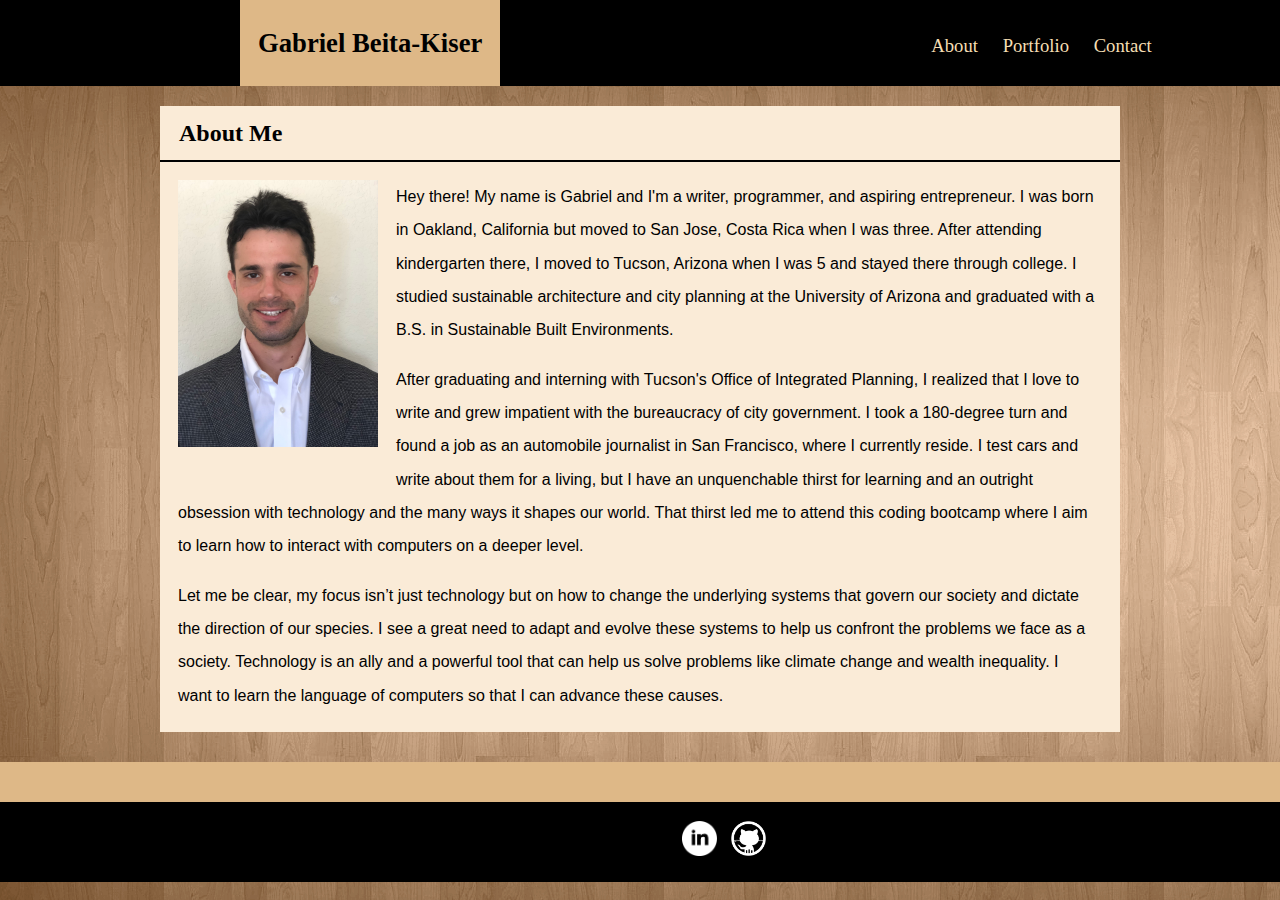
<file: index.html>
<!-- Try to make this "responsive" -->
<!DOCTYPE html>
<html lang="en-us">

<head>
  <meta charset="UTF-8">
  <Title>The Best html Page Ever</Title>
  <link rel="stylesheet" type="text/css" href="assets/css/reset.css">
  <link rel="stylesheet" type="text/css" href="assets/css/style.css">
</head>

<body>
  <!-- Header -->
    <div id="header">
      <h1>Gabriel Beita-Kiser</h1>
      <nav>
        <a id="nav1" href="index.html" style="text-decoration: none;">About</a>
        <a id="nav2" href="portfolio.html" style="text-decoration: none;">Portfolio</a>
        <a id="nav3" href="contact.html" style="text-decoration: none;">Contact</a>
      </nav>
    </div>
<!-- Main Action -->
  <div class="wrap">        
      <section id="bio">
          <h2>About Me</h2>
          <img id="bio-image" src="assets/images/Professional May 2018 (Small).jpg" alt="Gabriel Bio Pic">

        <p id="p1">
          Hey there! My name is Gabriel and I'm a writer, programmer, and aspiring entrepreneur. I was born in Oakland, California but moved to San Jose, 
          Costa Rica when I was three. After attending kindergarten there, I moved to Tucson, Arizona when I was 5 and stayed there through college. 
          I studied sustainable architecture and city planning at the University of Arizona and graduated with a B.S. in 
          Sustainable Built Environments.
        </p>

        <br>

        <p id="p2">
          After graduating and interning with Tucson's Office of Integrated Planning, I realized that I love to write and grew impatient with the bureaucracy 
          of city government. I took a 180-degree turn and found a job as an automobile journalist in San Francisco, where I currently reside. 
          I test cars and write about them for a living, but I have an unquenchable thirst for learning
          and an outright obsession with technology and the many ways it shapes our world. That thirst led me to attend this coding bootcamp
          where I aim to learn how to interact with computers on a deeper level.
        </p>

        <br>

        <p id="p3">
            Let me be clear, my focus isn’t just technology but on how to change the underlying systems that govern our society and dictate 
            the direction of our species. I see a great need to adapt and evolve these systems to help us confront the problems we face as a society. 
            Technology is an ally and a powerful tool that can help us solve problems like climate change and wealth inequality. 
            I want to learn the language of computers so that I can advance these causes. 
        </p>

    </section>
    <div class="push"></div>
  </div>
<!-- Footer -->
  <div>
      <div id="footer1"></div>
      <div id="footer2">
        <div class="social">
          <a href="https://www.linkedin.com/in/gabriel-beita-kiser-9aa5ba70/"><img id="logos" src="assets/images/linked.png"></a>
          <a href="https://github.com/gbeitakiser"><img id="logos" src="assets/images/git.png"></a>       
      </div>
      </div>
  </div>


</body>


</html>
</file>
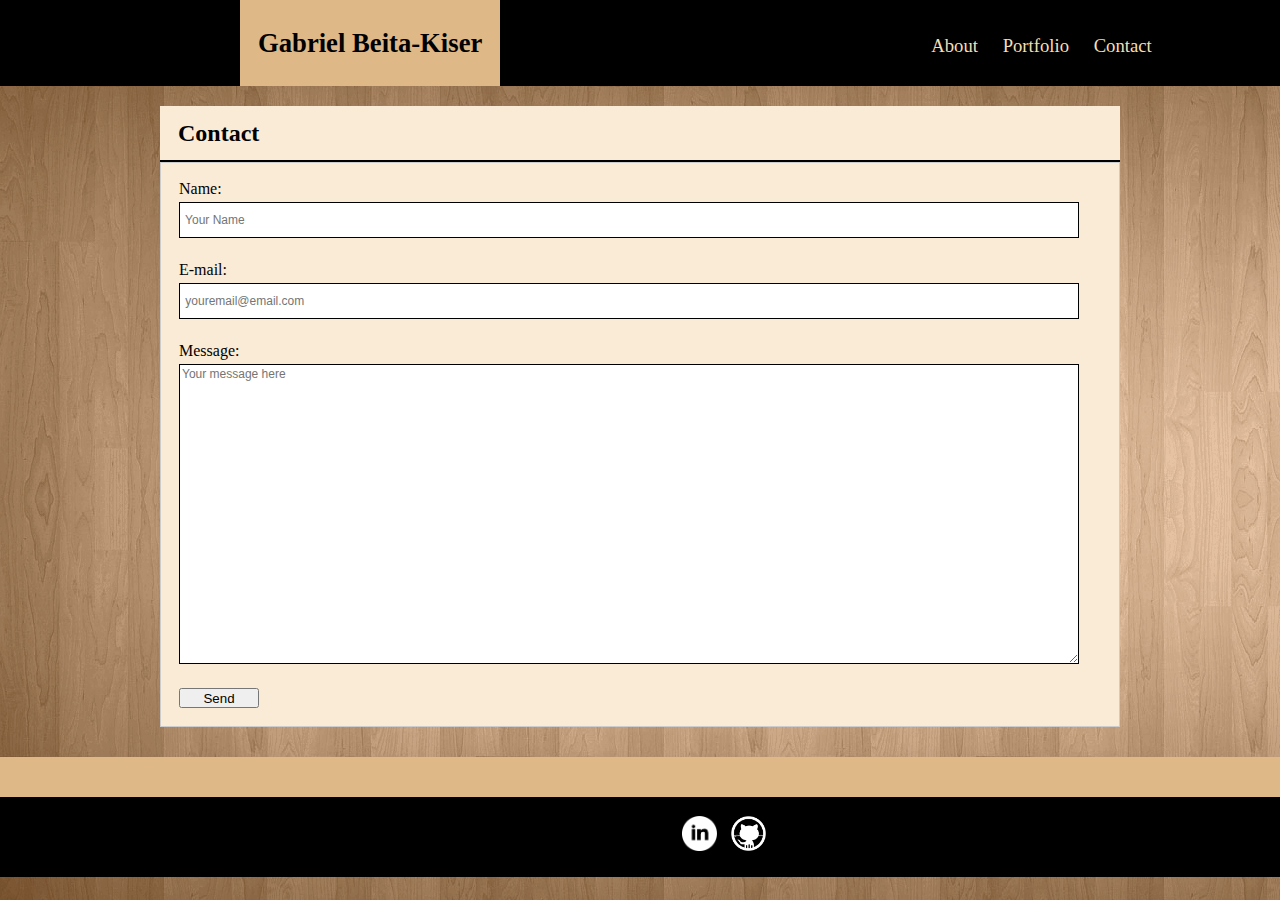
<file: contact.html>
<!-- Try to make this "responsive" -->
<!DOCTYPE html>
<html lang="en-us">
  
<head>
  <meta charset="UTF-8">
  <Title>The Best html Page Ever</Title>
  <link rel="stylesheet" type="text/css" href="assets/css/reset.css">
  <link rel="stylesheet" type="text/css" href="assets/css/style.css">
  <meta name="viewport" content="width=device-width, initial-scale=1">
  <script src="https://ajax.googleapis.com/ajax/libs/jquery/3.3.1/jquery.min.js"></script>
</head>

<body>
  <!-- Header -->
    <div id="header">
      <h1>Gabriel Beita-Kiser</h1>
      <nav>
        <a id="nav1" href="index.html" style="text-decoration: none;">About</a>
        <a id="nav2" href="portfolio.html" style="text-decoration: none;">Portfolio</a>
        <a id="nav3" href="contact.html" style="text-decoration: none;">Contact</a>
      </nav>
    </div>

    <div class="wrap">
      <div>
        <h2 id="c-head">Contact</h2>
      </div>
      <div class="form">
        <form id="formy-form" method="POST" class="gform">
            <div>
                <label for="name">Name:</label>
                <input type="text" id="name" name="user_name" placeholder=" Your Name">
              </div>
              <div>
                  <label for="mail">E-mail:</label>
                  <input type="email" id="mail" name="user_mail" placeholder=" youremail@email.com">
              </div>
              <div>
                  <label for="msg">Message:</label>
                  <textarea id="msg" name="user_message" placeholder="Your message here"></textarea>
              </div>
              <div class="button">
                <button id="submit-button" type="submit">Send</button>
              </div>
        </form>
      </div>
      <div class="push"></div>
      </div>

<!-- Footer -->
    <div>
      <div id="footer1"></div>
      <div id="footer2">
        <div class="social">
          <a href="https://www.linkedin.com/in/gabriel-beita-kiser-9aa5ba70/"><img id="logos" src="assets/images/linked.png"></a>
          <a href="https://github.com/gbeitakiser"><img id="logos" src="assets/images/git.png"></a>       
        </div>
      </div>
    </div>

    <script type="text/javascript">
// url = 'https://script.google.com/macros/s/AKfycbxXIqW6dzDgChoopAJ9uKtLl1rHWAgJEd25m7I/exec'

      $('#formy-form').submit(function(e) {
        e.preventDefault();
        $.ajax({
            url: "https://script.google.com/macros/s/AKfycbxXIqW6dzDgChoopAJ9uKtLl1rHWAgJEd25m7I/exec",
            data: $(this).serialize(),
            type: "POST",
            dataType: "xml",
            success: function(data) {
                console.log('Submission successful');
                alert("Thank you for submitting! I will get back to you shortly.")
            },
            error: function(xhr, status, error) {
                console.log('Submission failed: ' + error);
                alert("Thank you for submitting! I will get back to you shortly.")
            }
        });
        $('#formy-form')[0].reset()
    });
    </script>
</body>


</html>
</file>
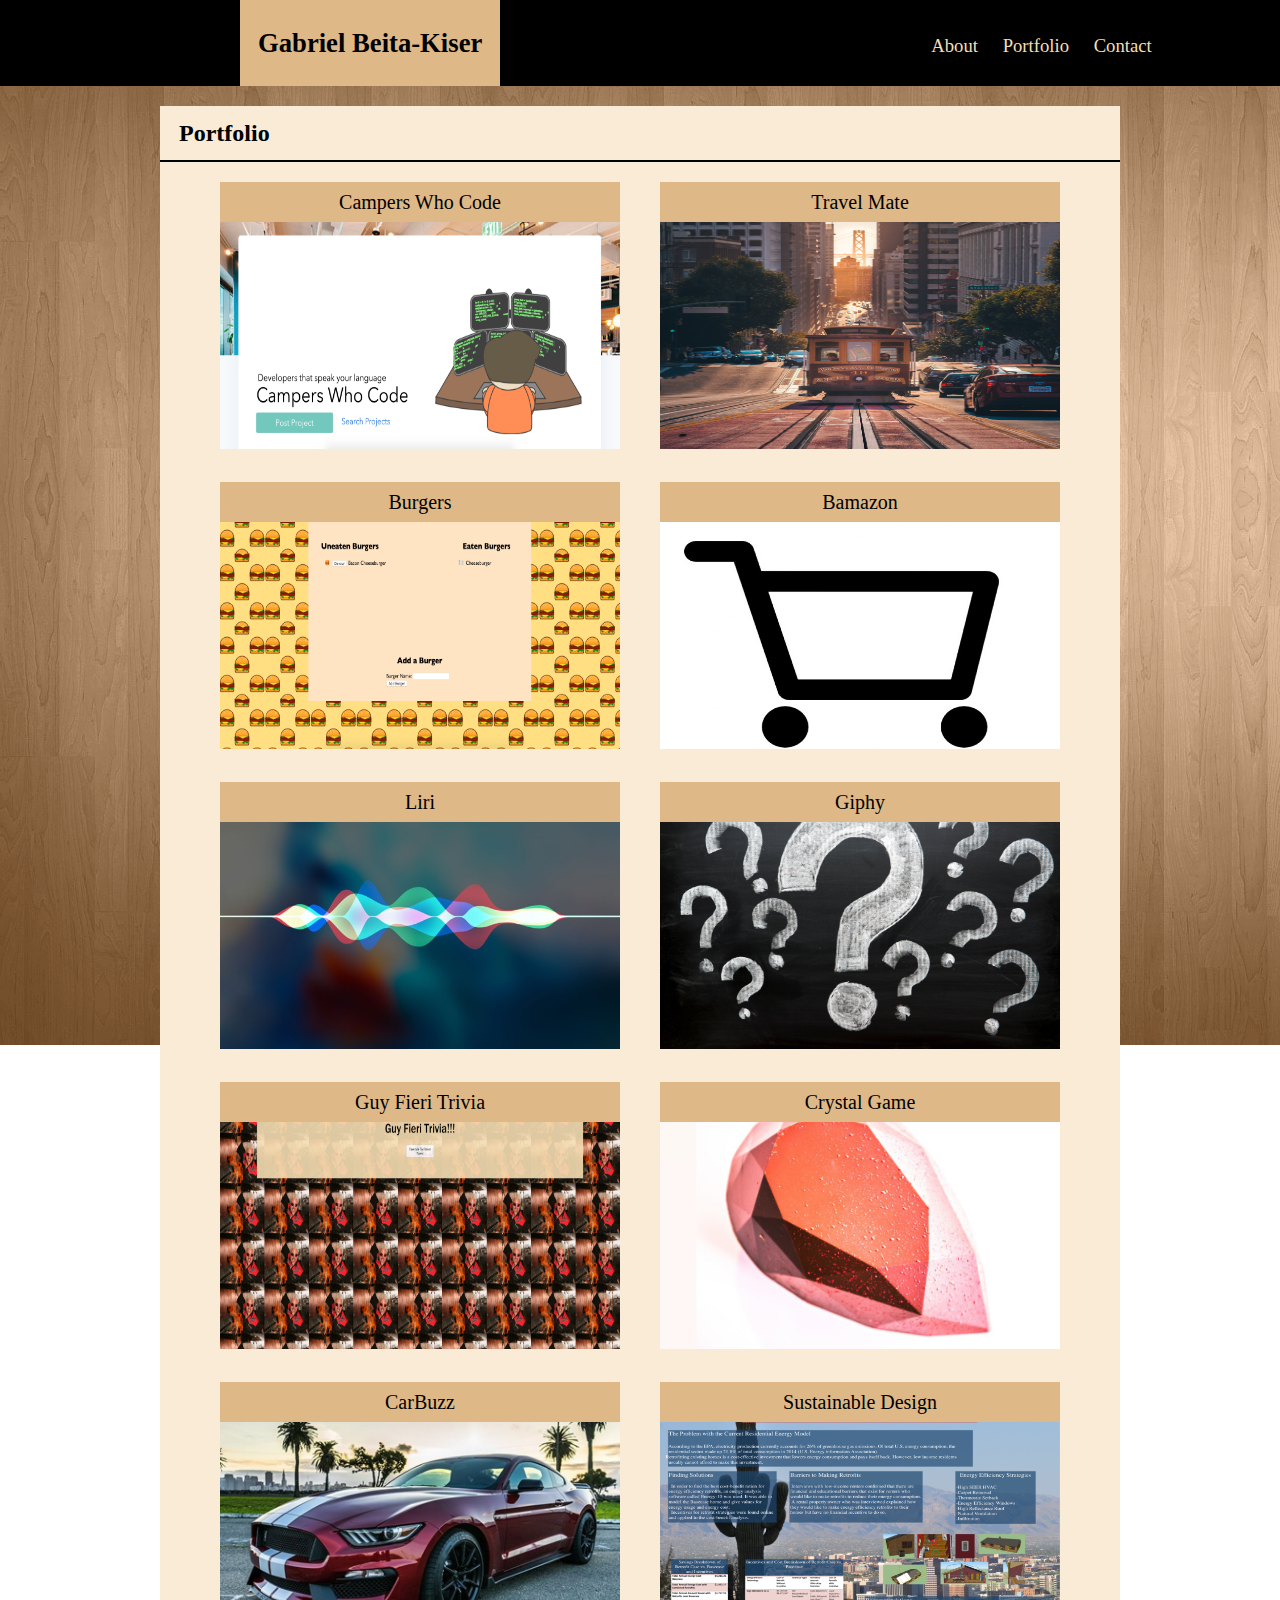
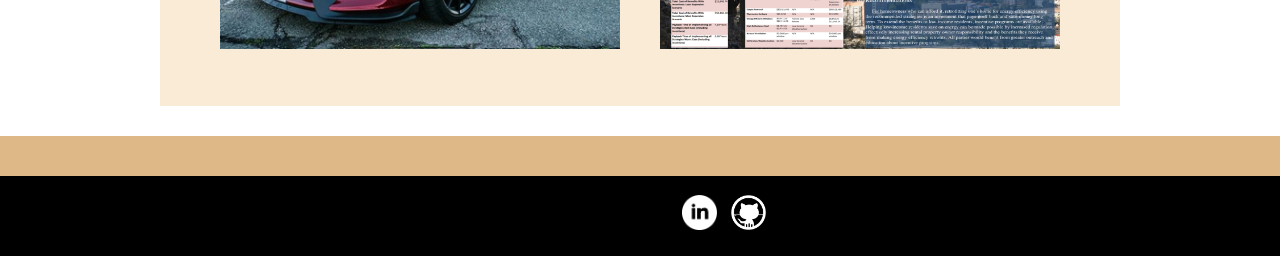
<file: portfolio.html>
<!DOCTYPE html>
<html lang="en-us">
  
<head>
  <meta charset="UTF-8">
  <Title>The Best html Page Ever</Title>
  <link rel="stylesheet" type="text/css" href="assets/css/reset.css">
  <link rel="stylesheet" type="text/css" href="assets/css/style.css">
  <meta name="viewport" content="width=device-width, initial-scale=1">
</head>

<body>
  <!-- Header -->
    <div id="header">
      <h1>Gabriel Beita-Kiser</h1>
      <nav>
        <a id="nav1" href="index.html" style="text-decoration: none;">About</a>
        <a id="nav2" href="portfolio.html" style="text-decoration: none;">Portfolio</a>
        <a id="nav3" href="contact.html" style="text-decoration: none;">Contact</a>
      </nav>
    </div>

  <!-- Main Content -->
  <div class="wrap">
    <div class="portfolio">
      <h2>Portfolio</h2>
      <div id="pic1">
        <a href="https://arcane-waters-89345.herokuapp.com/" alt="Campers Who Code"><img src="assets/images/CampersWhoCode.png" id="image1" alt="Campers Who Code"></a>
        <div id="span1">
          <a href="https://arcane-waters-89345.herokuapp.com/" style="text-decoration: none;" id="link1" alt="Campers Who Code"><h3 id="links1">Campers Who Code</h3></a>
        </div>
      </div>
      <div id="pic2">
        <a href="https://savinaxu.github.io/Travel_Mate/" alt="Travel Mate"><img src="assets/images/travel-mate.jpg" id="image2" alt="Travel Mate"></a>
        <div id="span2">
          <a href="https://savinaxu.github.io/Travel_Mate/" style="text-decoration: none;" id="link2" alt="Travel Mate"><h3 id="links2">Travel Mate</h3></a>
        </div>
      </div>
          <div id="pic3">
            <a href="https://intense-everglades-72316.herokuapp.com/" alt="Burgers"><img src="assets/images/Burgers.png" id="image3" alt="Burgers"></a>
            <div id="span3">
              <a href="https://intense-everglades-72316.herokuapp.com/" style="text-decoration: none;" id="link3" alt="Burgers"><h3 id="links3">Burgers</h3></a>
            </div>
          </div>
          <div id="pic4">
            <a href="https://github.com/gbeitakiser/Bamazon" alt="Bamazon"><img src="assets/images/bamazon.jpg" id="image4" alt="Bamazon"></a>
            <div id="span4">
              <a href="https://github.com/gbeitakiser/Bamazon" style="text-decoration: none;" id="link4" alt="Bamazon"><h3 id="links4">Bamazon</h3></a>
            </div>
          </div>
          <div id="pic5">
            <a href="https://github.com/gbeitakiser/Liri" alt="Liri"><img src="assets/images/liri.jpg" id="image5" alt="Liri"></a>
            <div id="span5">
              <a href="https://github.com/gbeitakiser/Liri" style="text-decoration: none;" id="link5" alt="Liri"><h3 id="links5">Liri</h3></a>
            </div>
          </div>
          <div id="pic6">
            <a href="https://gbeitakiser.github.io/giffy/" alt="Giphy Game"><img src="assets/images/question-mark.jpg" id="image6" alt="Giphy Game"></a>
            <div id="span6">
              <a href="https://gbeitakiser.github.io/giffy/" style="text-decoration: none;" id="link6" alt="Contact"><h3 id="links6">Giphy</h3></a>
            </div>
          </div>
          <div id="pic7">
            <a href="https://gbeitakiser.github.io/TriviaGame/" alt="Guy Fieri Trivia"><img src="assets/images/guy-fierri.png" id="image7" alt="Guy Fieri Trivia"></a>
            <div id="span7">
                <a href="https://gbeitakiser.github.io/TriviaGame/" style="text-decoration: none;" id="link7" alt="Guy Fieri Trivia"><h3 id="links7">Guy Fieri Trivia</h3></a>
            </div>
          </div>
            <div id="pic8">
              <a href="https://gbeitakiser.github.io/unit-4-game/" alt="Crystal Game"><img src="assets/images/crystal.jpg" id="image8" alt="Crystal Game"></a>
              <div id="span8">
                  <a href="https://gbeitakiser.github.io/unit-4-game/" style="text-decoration: none;" id="link8" alt="Crystal Game"><h3 id="links8">Crystal Game</h3></a>
              </div>
            </div>
            <div id="pic9">
              <a href="https://carbuzz.com/authors/gabe-beita-kiser" alt="CarBuzz Portfolio"><img src="assets/images/carbuzz.jpg" id="image9" alt="CarBuzz"></a>
              <div id="span9">
                  <a href="https://carbuzz.com/authors/gabe-beita-kiser" style="text-decoration: none;" id="link9" alt="CarBuzz Portfolio"><h3 id="links9">CarBuzz</h3></a>
              </div>
            </div>
            <div id="pic10">
              <a href="https://repository.arizona.edu/handle/10150/552896" alt="Senior Capstone"><img src="assets/images/capstone.jpg" id="image10" alt="Thesis"></a>
              <div id="span10">
                  <a href="https://repository.arizona.edu/handle/10150/552896" style="text-decoration: none;" id="link10" alt="Senior Capstone"><h3 id="links10">Sustainable Design</h3></a>
              </div>
            </div>
      </div>
    <div>

    </div>
    <div class="push"></div>
  </div>
  <!-- Footer -->
    <div>
      <div id="footer1"></div>
      <div id="footer2">
        <div class="social">
          <a href="https://www.linkedin.com/in/gabriel-beita-kiser-9aa5ba70/"><img id="logos" src="assets/images/linked.png"></a>
          <a href="https://github.com/gbeitakiser"><img id="logos" src="assets/images/git.png"></a>       
        </div>
      </div>
    </div>
</body>


</html>
</file>
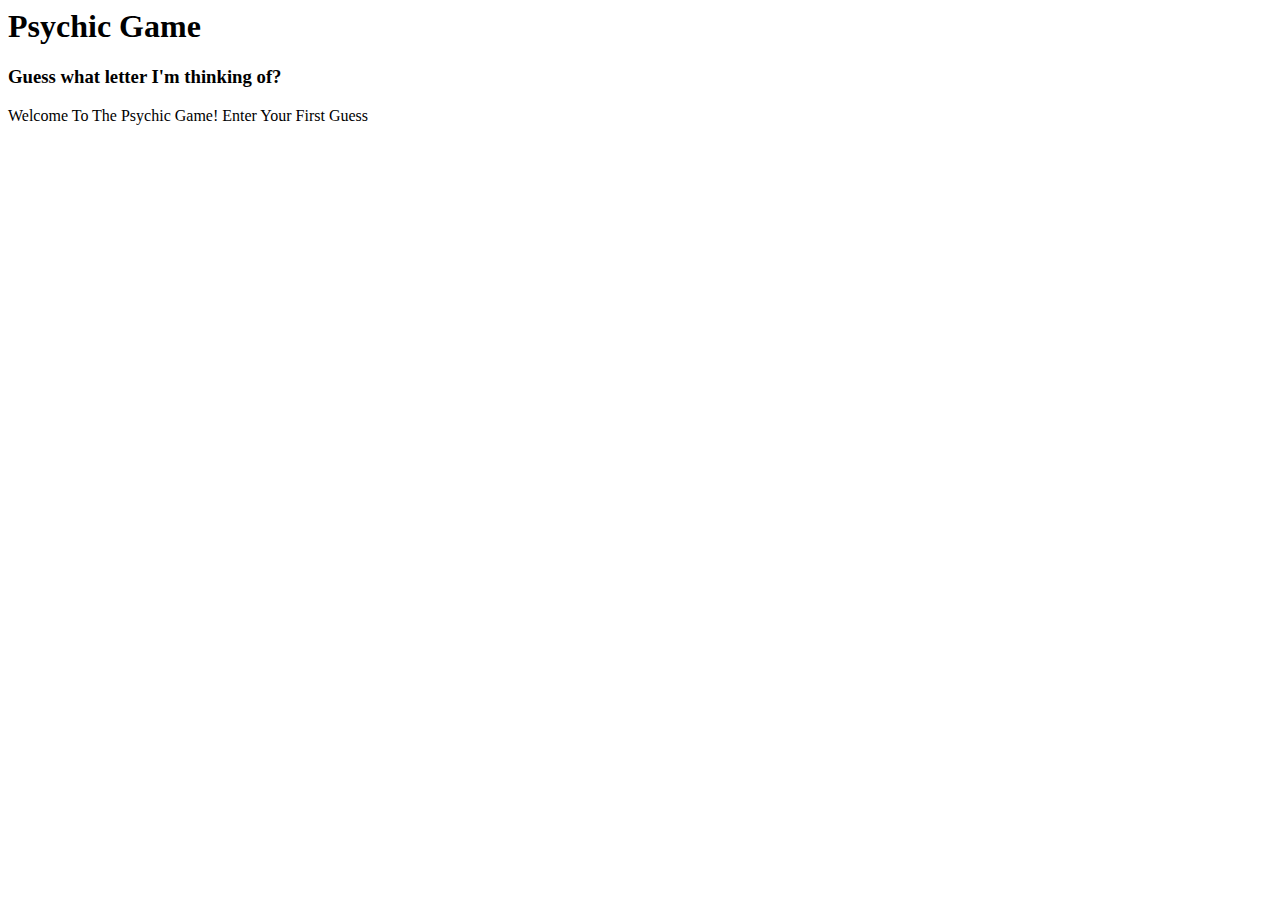
<file: psychic-game.html>
<html lang="en">
<head>
    <meta charset="UTF-8">
    <meta name="viewport" content="width=device-width, initial-scale=1.0">
    <meta http-equiv="X-UA-Compatible" content="ie=edge">
    <title>Psychic Game</title>
</head>
<body>
<!-- HTML -->
    <h1>Psychic Game</h1>
    <h3>Guess what letter I'm thinking of?</h3>

    
<!-- Getting HTML ready for manipulatable vars -->

    <p id="welcome"></p>
    <p id="wins"></p>
    <p id="losses"></p>
    <p id="guessesLeft"></p>
    <p id="yourGuesses"></p>


    <script type="text/javascript">

    // Setting up all my global variables

    var wins = 0;
    var losses = 0;
    var guessesLeft = 9;
    var playerGuesses = [];
    var compGuess = "";
    var soreLoser = 0;
    
    // Vars to help me manipulate HTML

    var printWelcome = document.getElementById("welcome");
    var printWins = document.getElementById("wins");
    var printLosses = document.getElementById("losses");
    var printGuesseleft = document.getElementById("guessesLeft");
    var printPlayerGuess = document.getElementById("yourGuesses");

    printWelcome.textContent = "Welcome To The Psychic Game! Enter Your First Guess";

    var guesses = ["a", "b", "c", "d", "e", "f", "g", "h", "i", "j", "k", 
    "l", "m", "n", "o", "p", "q", "r", "s", "t", "u", "v", "w", "x", "y", "z"];


    // Functions

    function guessLetter() {
        var generateLetter = guesses[Math.floor(Math.random() * (guesses.length - 1))];
        compGuess = generateLetter;
    }

    function startGame () {

    guessLetter();   
    console.log("---")
    console.log(compGuess);
    console.log("---")


    document.onkeyup = function(event) {
        var playerPress = event.key;


        playerGuesses.push(playerPress);



        if (guessesLeft > 0) {
            if (playerPress === compGuess) {
                alert("You Guessed Right!");
            wins++;
            gameOver();
            checkLoser();
            }

            else {
                guessesLeft -= 1;
                checkLoser();
            }
        }

        function checkLoser() {
        if (guessesLeft === 0 ) {
            alert("Game Over. You Lose!")
            losses += 1;
            gameOver();
        }
        }



        console.log(guessesLeft);
        printWelcome.textContent = "";
        printWins.textContent = "Wins: " + wins;
        printLosses.textContent = "Losses: " + losses;
        printGuesseleft.textContent = "Guesses Left: " + guessesLeft;
        printPlayerGuess.textContent = "You've Guessed: " + playerGuesses;
    }
    };



    function gameOver () {
        soreLoser++
        playerGuesses = [];
        guessesLeft = 9;
        if (soreLoser > 3 && wins === 0) {
        alert("Okay, you kind of suck at this. Here's a hint, open the console to see the correct answer.")
    }
        guessLetter();
        startGame();
    }

    startGame();  
    
    </script>
    
</body>
</html>
</file>
<file: assets/css/style.css>
/* Under The Hood */
html { 
    background: url("../images/bckgrnd.png");
    background-repeat: no-repeat;
    background-attachment: fixed;
}

.wrap {
    width: 960px;
    margin: 0 auto;
    padding: 20px;
    min-height: 100%;
    margin-bottom: 0px;
}

    /* Header Section */
#header {
    border-bottom-style: solid;
    font-family: 'Georgia', Times, Times New Roman, serif;
    background-color: black;
    padding-left: 240px;
}
h1 {
    width: fit-content;
    height: 50px;
    padding: 18px;
    font-size: 20pt;
    text-align: center;
    position: relative;
    display: inline-block;
    margin-right: 417px;
    line-height: 50px;
    font-weight: bold;
    background-color: burlywood;
}

nav {
    display: inline-block;
    font-size: 14pt;
}

#nav1:hover, #nav2:hover, #nav3:hover {
    color: rgb(161, 156, 146);
}

#nav1, #nav2 {
    padding: 10px; 
    color: wheat;
}

#nav3 {
    padding-left: 10px;
    color: wheat;
}
    /* Header Section End */

/* Bio Section */
#bio {
    font-family: 'Arial', 'Helvetica Neue', Helvetica, sans-serif;
    display: inline-block;
    background-color: antiquewhite;
}

h2 {
    font-family: 'Georgia', Times, Times New Roman, serif;
    font-weight: bold;
    font-size: 18pt;
    border-bottom: 2px;
    border-bottom-style: solid;
    border-color: black;
    padding: 15px;
    padding-left: 19px;
}

#bio-image {
    width: 200px;
    float: left;
    padding: 18px;
}

p {
    padding-right: 25px;
    line-height: 25pt;
}

#p1 {
    margin-top: 18px;
    margin-left: 18px;
}

#p2 {
    margin-left: 18px;
}

#p3 {
    margin-left: 18px;
    margin-bottom: 20px;
}
    /* Bio Section End */

/* Portfolio Section !!NEEDS WORK!! */

.portfolio { 
    background: antiquewhite;
    height: 1600px;
}

.blocks {
    display: block;
    margin-left: 50px;
    margin-right: 50px;
    margin-top: 20px;
}

#pic1, #pic2, #pic3, #pic4, #pic5, #pic6, #pic7, #pic8, #pic9, #pic10  {
    position: relative;
}

#pic1 {
    left: 60px;
    top: 20px;
    float: left;
}

#pic2 {
    left: 500px;
    top: 20px;
    float: left;
}

#pic3 {
    left: 60px;
    top: 320px;
    float: left;
}

#pic4 {
    left: 500px;
    top: 320px;
    float: left;
}

#pic5 {
    left: 60px;
    top: 620px;
    float: left;
}

#pic6 {
    left: 500px;
    top: 620px;
    float: left;
}

#pic7 {
    left: 60px;
    top: 920px;
    float: left;
}

#pic8 {
    left: 500px;
    top: 920px;
    float: left;
}

#pic9 {
    left: 60px;
    top: 1220px;
    float: left;
}

#pic10 {
    left: 500px;
    top: 1220px;
    float: left;
}

#image1, #image2, #image3, #image4, #image5, #image6, #image7, #image8, #image9, #image10 {
    position: absolute;
    width: 400px;
    height: 267px;
}

h3 {
    color: black; 
    font-family: 'Georgia', Times, Times New Roman, serif;
    font-size: 15pt;
    background: burlywood;
    padding: 10px;
    text-align: center;
}

#span1, #span2, #span3, #span4, #span5, #span6, #span7, #span8, #span9, #span10 {
    position: absolute;
    width: 400px;
}

/* #pic1:visited, #pic2:visited, #pic3:visited, #pic4:visited, #pic5:visited, #pic6:visited { 
    border-color: red;
} */

#pic1:hover, #pic2:hover, #pic3:hover, #pic4:hover, #pic5:hover, #pic6:hover, #pic7:hover, #pic8:hover, #pic9:hover, #pic10:hover {
    opacity: 0.7;
}


    /* Portfolio Section End */

/* Contact Section */

.form {
    margin: 0 auto;
    padding: 1em;
    border: 1px solid #CCC;
    background-color: antiquewhite;
    padding: 18px;
}

form div + div {
    margin-top: 1.5em;
}
  
label {
    display: inline-block;
    width: 75px;
    margin-bottom: 5px;
}

input, textarea {
    font-family: 'Arial', 'Helvetica Neue', Helvetica, sans-serif;
    width: 900px;
    box-sizing: border-box;
    border: 1px solid black;
    height: 3em;
    font-size: 9pt;
}
  
input:focus, textarea:focus {
    border-color: #000;
}
  
textarea {
    vertical-align: top;
    height: 25em;
}

#c-head {
    background-color: antiquewhite;
    padding-left: 18px;
}

button {
    width: 80px;
    height: 20px;
}

/* Contact Section End */
  
/* Footer Section */

.push {
    height: 10px;
}

#footer1, #footer2 { 
    position: sticky;
}

#footer1 {
    height: 40px;
    background-color: burlywood;
}

#footer2 {
    height: 80px;
    background-color: black;
}

.social {
    padding-left: 682px;
    padding-top: 19px;
}

#logos {
    width: 35px;
    margin-right: 10px;
}

#logos:hover {
    background-color: wheat;
}
    /* Footer Section and CSS End */

/* Media Queries */



@media screen and (max-width: 980px) {

    .wrap {
        width: 700px;
        margin: 0 auto;;
    }

    #footer2 {
        height: 150px;
    }

    .social {
        padding-left: 450px;
    }
    
    #header {
        padding-left: 20px;
    }

    h1 {
        margin-right: -120px;
        left: 120px;
    }

    #nav1 {
        padding-left: 400px;
    }

    input, textarea {
        width: 640px;
    }

    .portfolio {
        height: 1080px;
    }

    #pic1, #pic2, #pic3, #pic4, #pic5, #pic6, #pic7, #pic8, #pic9, #pic10  {
        position: relative;
    }
    
    #pic1 {
        left: 40px;
        top: 20px;
        float: left;
    }
    
    #pic2 {
        left: 410px;
        top: 20px;
        float: left;
    }
    
    #pic3 {
        left: 40px;
        top: 220px;
        float: left;
    }
    
    #pic4 {
        left: 410px;
        top: 220px;
        float: left;
    }
    
    #pic5 {
        left: 40px;
        top: 420px;
        float: left;
    }
    
    #pic6 {
        left: 410px;
        top: 420px;
        float: left;
    }

    #pic7 {
        left: 40px;
        top: 620px;
        float: left;
    }
    
    #pic8 {
        left: 410px;
        top: 620px;
        float: left;
    }

    #pic9 {
        left: 40px;
        top: 820px;
        float: left;
    }
    
    #pic10 {
        left: 410px;
        top: 820px;
        float: left;
    }
    
    #image1, #image2, #image3, #image4, #image5, #image6, #image7, #image8, #image9, #image10 {
        position: absolute;
        width: 250px;
        height: 168px;
    }

    .blocks {
        margin: 0px 0px 0px 0px;

    }

    #span1, #span2, #span3, #span4, #span5, #span6, #span7, #span8, #span9, #span10 {
    position: absolute;
    width: 250px;

}

@media screen and (max-width: 768px) {

    .wrap {
        width: 728px;
        margin: auto
    }

    #footer2 {
        height: 150px;
    }

    .social {
        padding-left: 350px;
    }

    h1 {
        margin-right: 0px;
        left: 0px;
    }

    #header {
        padding-left: 21px;
        left: 0px;
    }

    #nav1 {
        margin-left: 185px;
        padding-left: 0px;
    }

    input, textarea {
        width: 690px;
    }

    #pic1, #pic2, #pic3, #pic4, #pic5, #pic6, #pic7, #pic8, #pic9, #pic10  {
        position: relative;
    }
    
    #pic1 {
        left: 40px;
        top: 20px;
        float: left;
    }
    
    #pic2 {
        left: 440px;
        top: 20px;
        float: left;
    }
    
    #pic3 {
        left: 40px;
        top: 220px;
        float: left;
    }
    
    #pic4 {
        left: 440px;
        top: 220px;
        float: left;
    }
    
    #pic5 {
        left: 40px;
        top: 420px;
        float: left;
    }
    
    #pic6 {
        left: 440px;
        top: 420px;
        float: left;
    }

    #pic7 {
        left: 40px;
        top: 620px;
        float: left;
    }
    
    #pic8 {
        left: 440px;
        top: 620px;
        float: left;
    }

    #pic9 {
        left: 40px;
        top: 820px;
        float: left;
    }
    
    #pic10 {
        left: 440px;
        top: 820px;
        float: left;
    }
    
    #image1, #image2, #image3, #image4, #image5, #image6, #image7, #image8, #image9, #image10 {
        position: absolute;
        width: 250px;
        height: 168px;
    }

    .blocks {
        margin: 0px 0px 0px 0px;

    }

    #span1, #span2, #span3, #span4, #span5, #span6, #span7, #span8, #span9, #span10 {
    position: absolute;
    width: 250px;

}

}

@media screen and (max-width: 640px) {

    .wrap {
        width: 600px;
        margin: auto;
    }

    #footer2 {
        height: 150px;
    }

    .social {
        padding-left: 280px;
    }

    #header {
        width: 100%;
        position: static;
        padding-left: 0px;
    }

    h1 {
        width: 100%;
        padding: 10px 0px 10px 0px;
    }

    nav {
        height: 40px;
        text-align: center;
        padding-top: 20px;
    }

    #nav1 {
        margin-left: 0px;
        padding-left: 200px;
    }

    input, textarea {
        width: 565px;
    }


    #pic1, #pic2, #pic3, #pic4, #pic5, #pic6, #pic7, #pic8, #pic9, #pic10  {
        position: relative;
    }
    
    #pic1 {
        left: 40px;
        top: 20px;
        float: left;
    }
    
    #pic2 {
        left: 310px;
        top: 20px;
        float: left;
    }
    
    #pic3 {
        left: 40px;
        top: 220px;
        float: left;
    }
    
    #pic4 {
        left: 310px;
        top: 220px;
        float: left;
    }
    
    #pic5 {
        left: 40px;
        top: 420px;
        float: left;
    }
    
    #pic6 {
        left: 310px;
        top: 420px;
        float: left;
    }

    #pic7 {
        left: 40px;
        top: 620px;
        float: left;
    }
    
    #pic8 {
        left: 310px;
        top: 620px;
        float: left;
    }

    #pic9 {
        left: 40px;
        top: 820px;
        float: left;
    }
    
    #pic10 {
        left: 310px;
        top: 820px;
        float: left;
    }
    
    #image1, #image2, #image3, #image4, #image5, #image6, #image7, #image8, #image9, #image10 {
        position: absolute;
        width: 250px;
        height: 168px;
    }

    .blocks {
        margin: 0px 0px 0px 0px;

    }

    #span1, #span2, #span3, #span4, #span5, #span6, #span7, #span8, #span9, #span10 {
    position: absolute;
    width: 250px;

}
}
}
</file>
